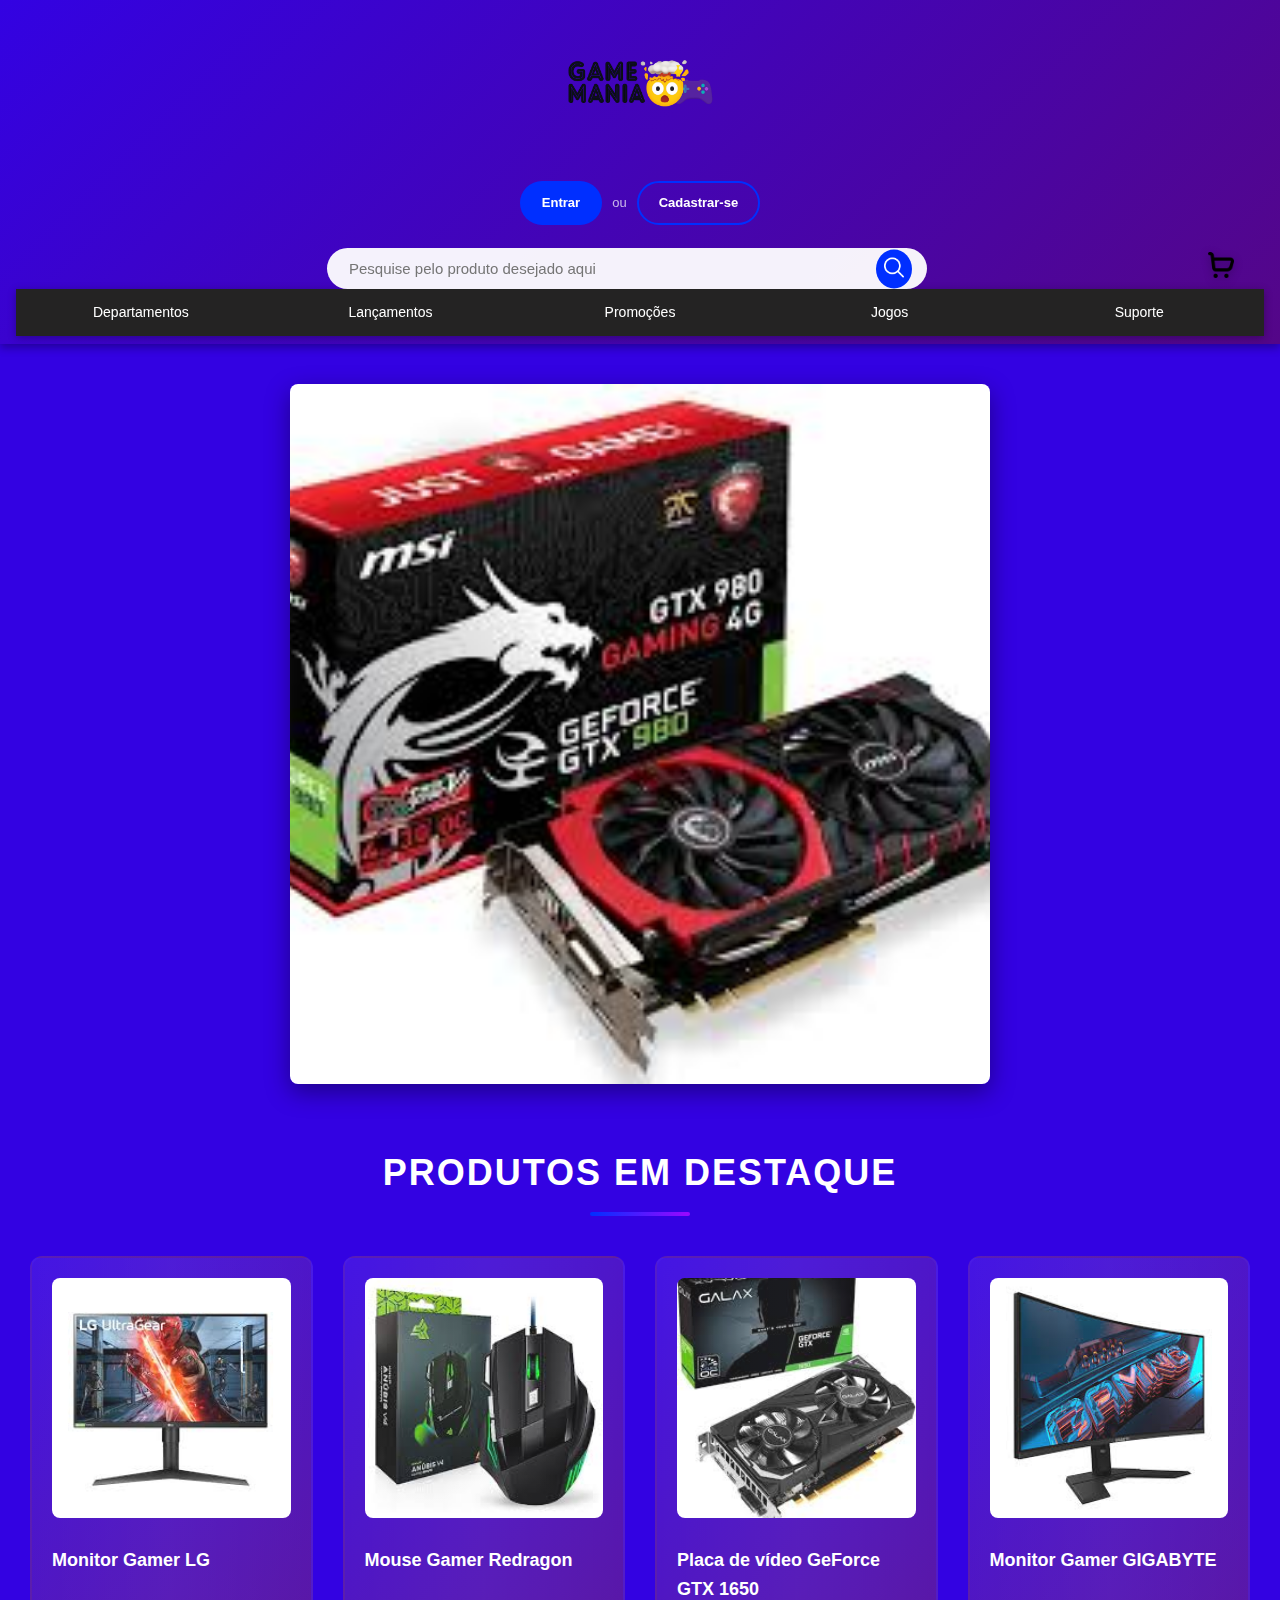
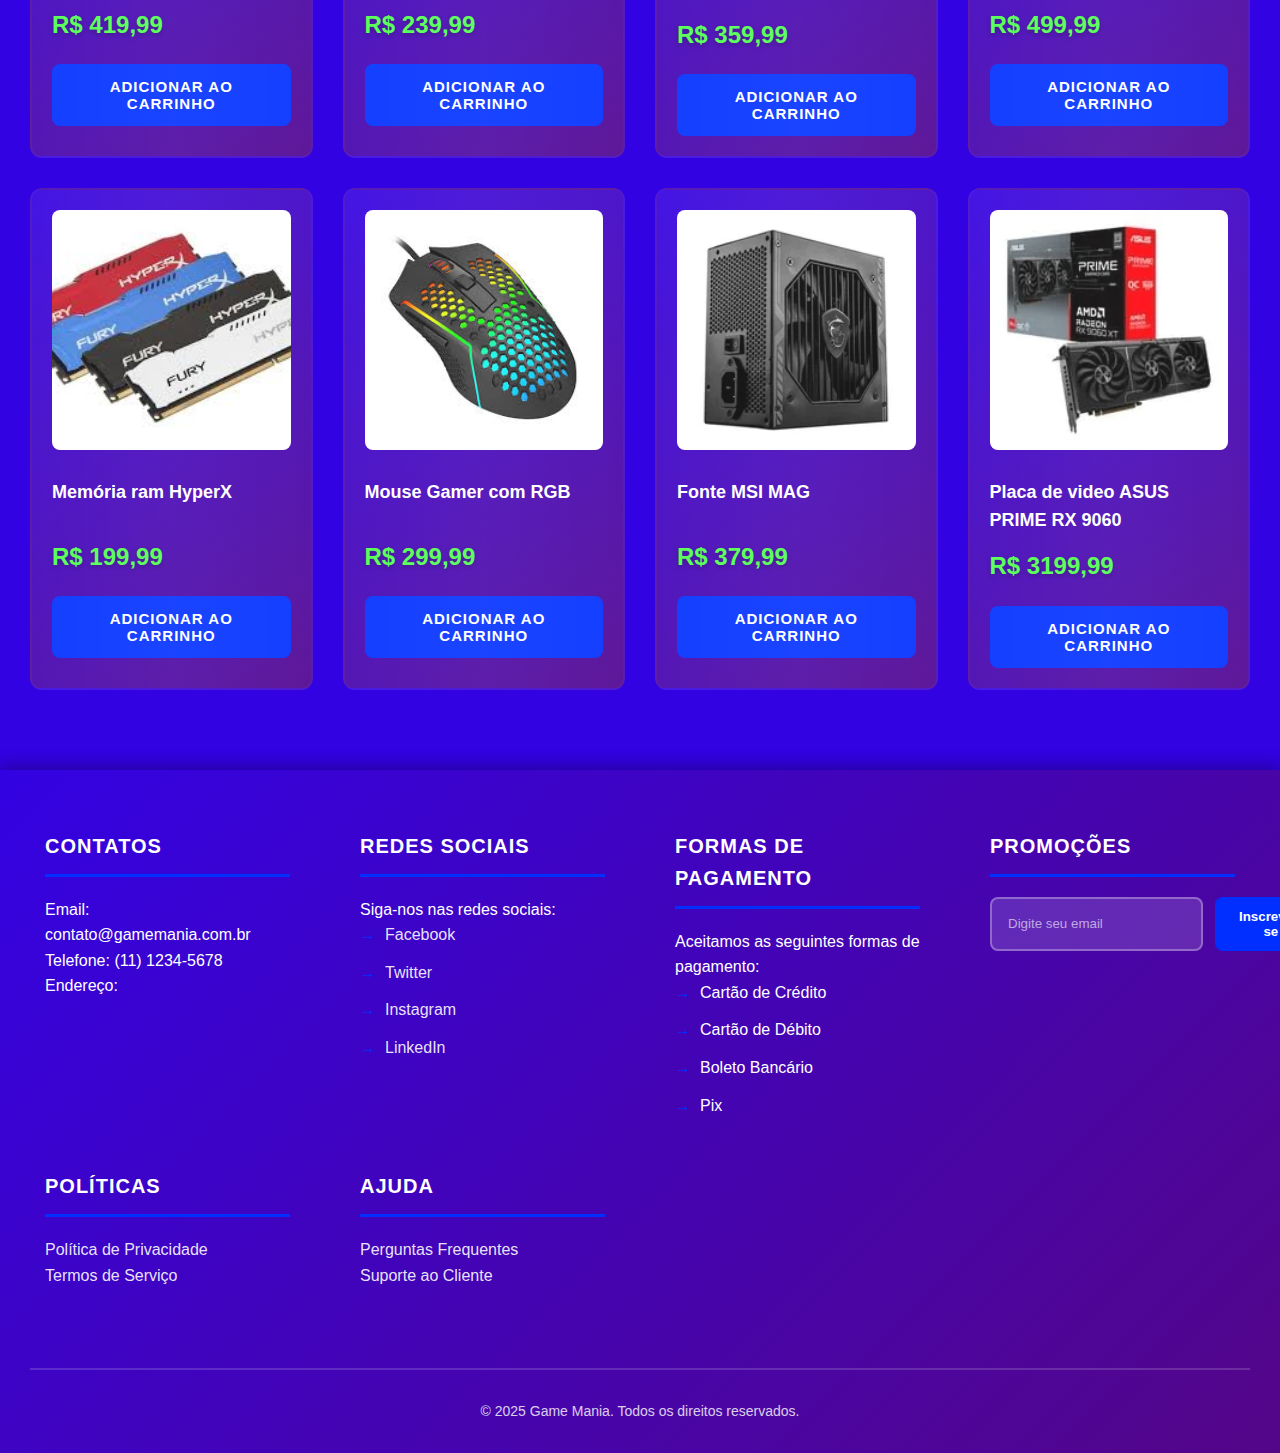
<file: index.html>
<!DOCTYPE html>
<html lang="pt-br">
<head>
    <meta charset="UTF-8">
    <meta name="viewport" content="width=device-width, initial-scale=1.0">
    <title>Game Mania</title>
    <link rel="stylesheet" href="assets/css/style.css">
    <link rel="manifest" href="manifest.json">
    <meta name="theme-color" content="#3302e2">
</head>
    <body>
        <header class="site-header">
  <nav class="top-header">
    <div class="logo-center">
      <a href="index.html">
        <img src="assets/imagens/logo.png" alt="Logotipo do e-commerce Game Mania" class= "logo">
      </a>
      <div class="auth-links"> <a href="login.html" class="auth-button">Entrar</a>
        <span class="auth-separator">ou</span>
        <a href="cadastro.html" class="auth-button register">Cadastrar-se</a>
      </div>
    </div>

    <div class="header-bottom">
        <div class="user-actions">
        
        <div class="user-text">
        </div>
      </div>
      <form action="#" class="search-bar">
        <input type="text" placeholder="Pesquise pelo produto desejado aqui" class="search-input">
        <button type="submit" class="search-button">
          <img src="assets/imagens/pesquisar.png" class="search-image" alt="Lupa">
        </button>
      </form>

      

      <div class="icons-container">
        <a href="carrinho.html">
        <figure><img src="assets/imagens/carrinho.png" alt="Carrinho"></figure>
        </a>
      </div>
    </div>
  </nav>

  <nav class="menu-bar">
    <ul>
      <li><a href="#" class="nav-link">Departamentos</a></li>
      <li><a href="#" class="nav-link">Lançamentos</a></li>
      <li><a href="#" class="nav-link">Promoções</a></li>
      <li><a href="#" class="nav-link">Jogos</a></li>
      <li><a href="#" class="nav-link">Suporte</a></li>
    </ul>
  </nav>
</header>
        <main class="main-content">
            <section class="banner">
                <figure>
                    <img src="assets/imagens/imagem1.png" alt="">
                    <img src="assets/imagens/imagem2.png" alt="">
                    <img src="assets/imagens/imagem3.png" alt="">
                    <img src="assets/imagens/imagem4.png" alt="">
                </figure>
                     </section>
            <section class="produtos">
                <h2>Produtos em Destaque</h2>
                <nav class="product-list">
                
                    <article class="product-item" data-id="monitor-lg">
                        <img src="assets/imagens/imagem5.png" alt="Imagem do Produto 1" class="product-image">
                        <h3 class="product-title" itemprop="name">Monitor Gamer LG</h3>
                        <p class="product-price" itemprop="price">R$ 419,99</p>
                        <button class="add-to-cart" data-product="monitor-lg" data-price="419.99">Adicionar ao Carrinho</button>
                    </article>
                     <article class="product-item" data-id="mouse-redragon">
                        <img src="assets/imagens/imagem6.png" alt="Imagem do Produto 2" class="product-image">
                        <h3 class="product-title" itemprop="name">Mouse Gamer Redragon </h3>
                        <p class="product-price" itemprop="price">R$ 239,99</p>
                        <button class="add-to-cart" data-product="mouse-redragon" data-price="239.99">Adicionar ao Carrinho</button>
                    </article>
                    <article class="product-item" data-id="placa-GeForce">
                        <img src="assets/imagens/imagem7.png" alt="Imagem do Produto 3" class="product-image">
                        <h3 class="product-title" itemprop="name">Placa de vídeo GeForce GTX 1650</h3>
                        <p class="product-price" itemprop="price">R$ 359,99</p>
                     <button class="add-to-cart" data-product="placa-GeForce" data-price="359.99">Adicionar ao Carrinho</button>
                    </article>
                    <article class="product-item" data-id="monitor-gigabyte">
                        <img src="assets/imagens/imagem8.png" alt="Imagem do Produto 4" class="product-image">
                        <h3 class="product-title" itemprop="name">Monitor Gamer GIGABYTE</h3>
                        <p class="product-price" itemprop="price">R$ 499,99</p>                        <button class="add-to-cart" data-product="monitor-gigabyte" data-price="499.99">Adicionar ao Carrinho</button>
                    </article>
                    <article class="product-item" data-id="memoria-hyperx">
                        <img src="assets/imagens/produto1.png" alt="Imagem do Produto 5" class="product-image">
                        <h3 class="product-title" itemprop="name"> Memória ram HyperX </h3>
                        <p class="product-price" itemprop="price">R$ 199,99</p>
                        <button class="add-to-cart" data-product="memoria-hyperx" data-price="199.99">Adicionar ao Carrinho</button>
                    </article>
                    <article class="product-item" data-id="mouse-rgb">
                        <img src="assets/imagens/produto2.png" alt="Imagem do Produto 6" class="product-image">
                        <h3 class="product-title" itemprop="name">Mouse Gamer com RGB</h3>
                        <p class="product-price" itemprop="price">R$ 299,99</p>
                        <button class="add-to-cart" data-product="mouse-rgb" data-price="299.99">Adicionar ao Carrinho</button>
                    </article>
                    <article class="product-item" data-id="fonte-msi">
                        <img src="assets/imagens/produto3.png" alt="Imagem do Produto 7" class="product-image">
                        <h3 class="product-title" itermprop="name">Fonte MSI MAG </h3>
                        <p class="product-price" itemprop="price">R$ 379,99</p>
                        <button class="add-to-cart" data-product="fonte-msi" data-price="379.99">Adicionar ao Carrinho</button>
                    </article>
                    <article class="product-item" data-id="placa-asus">
                        <img src="assets/imagens/produto4.png" alt="Imagem do Produto 8" class="product-image">
                        <h3 class="product-title" itemprop="name">Placa de video ASUS PRIME RX 9060 </h3>
                        <p class="product-price" itemprop="price">R$ 3199,99</p>
                        <button class="add-to-cart" data-product="placa-asus" data-price="3199.99">Adicionar ao Carrinho</button>
                    </article>
                 </nav>
                </section>
           
        </main>
        <footer class="site-footer">
            <nav class="footer-content">
                <section class="footer-section">
                    <h2>Contatos</h2>
                    <p>Email: contato@gamemania.com.br</p>
                    <p>Telefone: (11) 1234-5678</p>
                    <p>Endereço: </p>
                </section>
                <section class="footer-section">
                    <h2>Redes Sociais</h2>
                    <p>Siga-nos nas redes sociais:</p>
                    <ul class="social-media-links">
                        <li><a href="#">Facebook</a></li>
                        <li><a href="#">Twitter</a></li>
                        <li><a href="#">Instagram</a></li>
                        <li><a href="#">LinkedIn</a></li>
                    </ul>
                </section>
                <section class="footer-section">
                    <h2>Formas de Pagamento</h2>
                    <p>Aceitamos as seguintes formas de pagamento:</p>
                    <ul class="payment-methods">
                        <li>Cartão de Crédito</li>
                        <li>Cartão de Débito</li>
                        <li>Boleto Bancário</li>
                        <li>Pix</li>
                    </ul>
                </section>
                <section class="footer-section">
                    <h2>Promoções</h2>
                    <form action="#" class="newsletter-form">
                        <input type="email" placeholder="Digite seu email" class="newsletter-input">
                        <button type="submit" class="newsletter-button">Inscrever-se</button>
                    </form>
                </section>
                <section class="footer-section">
                    <h2>Políticas</h2>
                    <p><a href="#">Política de Privacidade</a></p>
                    <p><a href="#">Termos de Serviço</a></p>
                </section>
                <section class="footer-section">
                    <h2>Ajuda</h2>
                    <p><a href="#">Perguntas Frequentes</a></p>
                    <p><a href="#">Suporte ao Cliente</a></p>
                </section>
                <section class="copyright">
                    <p>&copy; 2025 Game Mania. Todos os direitos reservados.</p>
                </section>
            </nav>
        </footer>
       <script src="https://code.jquery.com/jquery-3.6.0.min.js"></script>
        <script src="assets/js/script.js"></script>
       
    </body>
</html>
</file>
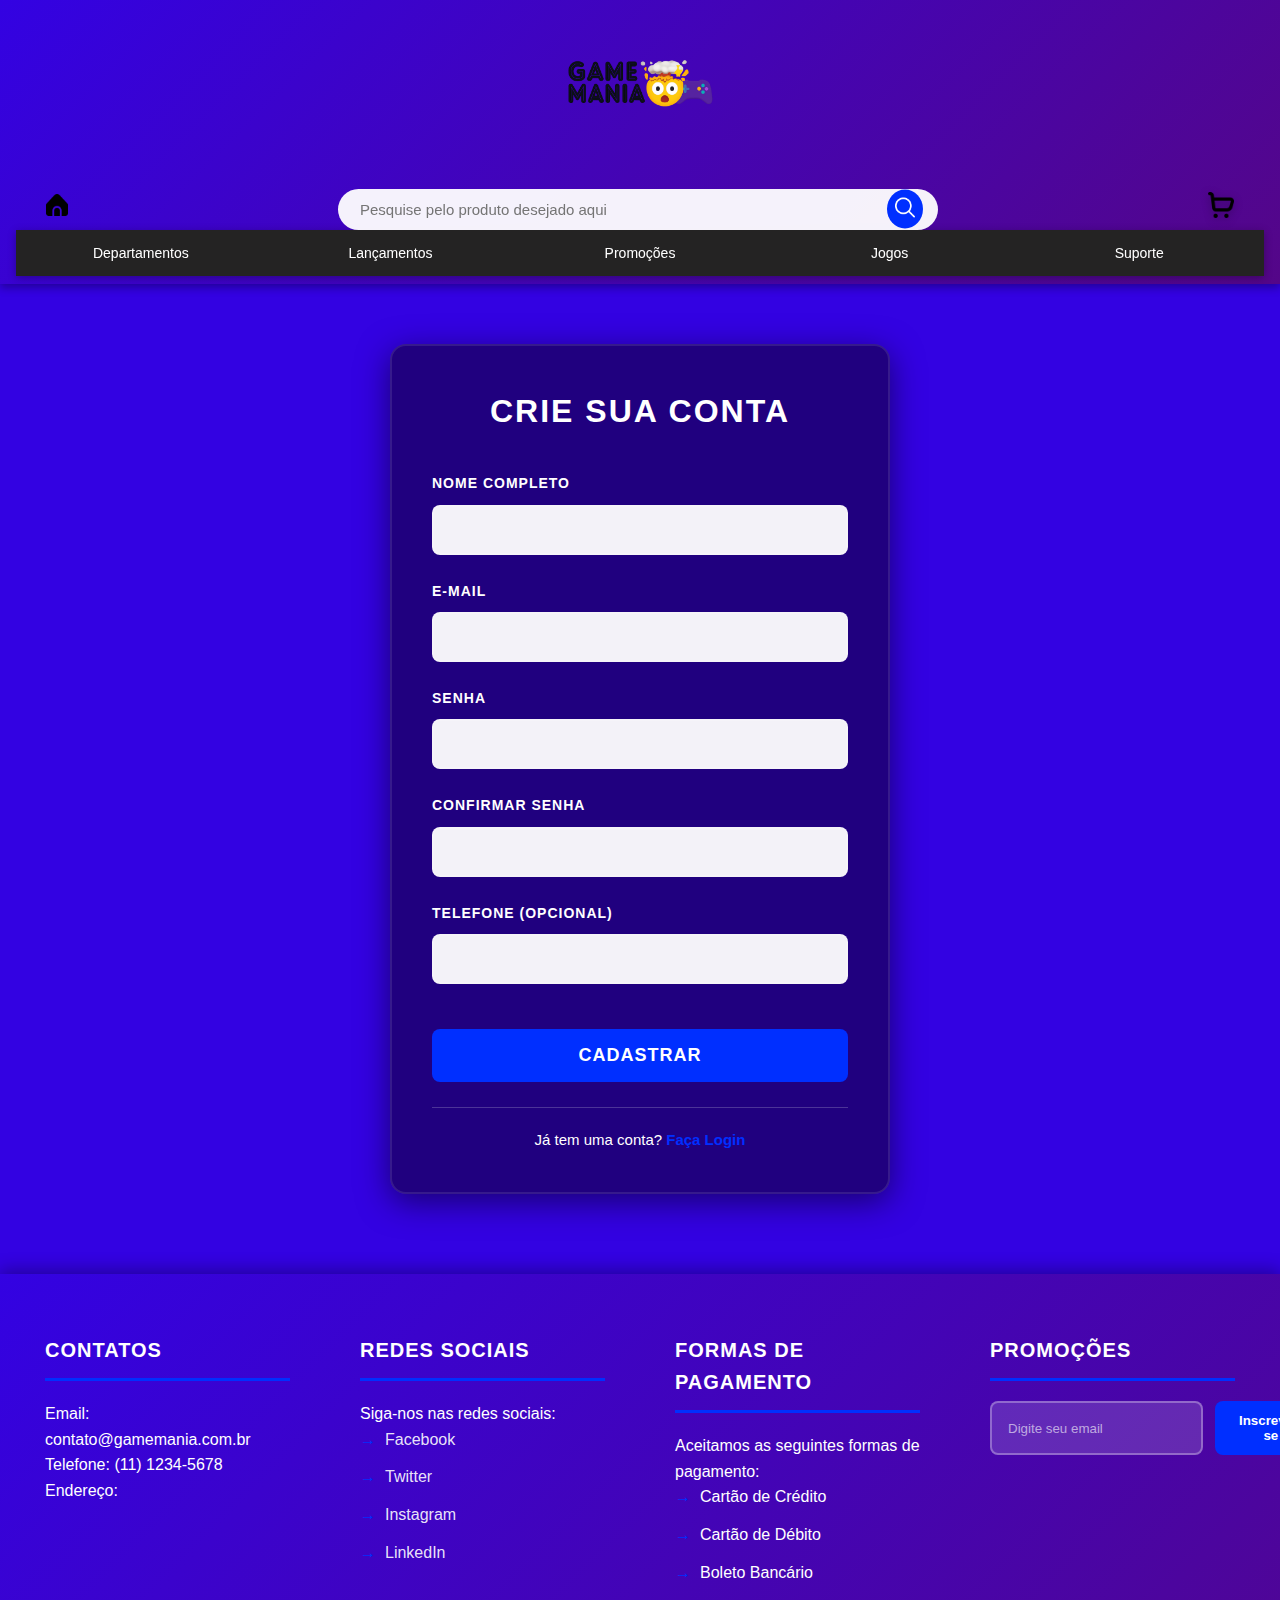
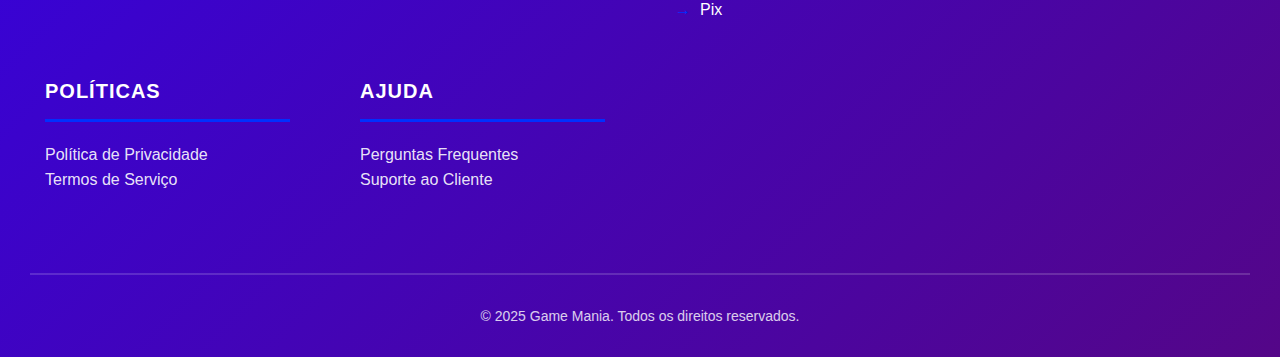
<file: cadastro.html>
<!DOCTYPE html>
<html lang="pt-br">
<head>
    <meta charset="UTF-8">
    <meta name="viewport" content="width=device-width, initial-scale=1.0">
    <title> Cadastre-se </title>
    <link rel="stylesheet" href="assets/css/style.css">
</head>
<body>
        <header class="site-header">
  <nav class="top-header">
    <div class="logo-center">
      <a href="index.html">
        <img src="assets/imagens/logo.png" alt="Logotipo do e-commerce Game Mania" class= "logo">
      </a>
    </div>

    <div class="header-bottom">
        <div class="user-actions">
        <figure><img src="assets/imagens/casa.png" alt="Ícone de login"></figure>
        <div class="user-text">
        </div>
      </div>
      <form action="#" class="search-bar">
        <input type="text" placeholder="Pesquise pelo produto desejado aqui" class="search-input">
        <button type="submit" class="search-button">
          <img src="assets/imagens/pesquisar.png" class="search-image" alt="Lupa">
        </button>
      </form>
      <div class="icons-container">
        <figure><img src="assets/imagens/carrinho.png" alt="Carrinho"></figure>
      </div>
    </div>
  </nav>
  <nav class="menu-bar">
    <ul>
      <li><a href="#" class="nav-link">Departamentos</a></li>
      <li><a href="#" class="nav-link">Lançamentos</a></li>
      <li><a href="#" class="nav-link">Promoções</a></li>
      <li><a href="#" class="nav-link">Jogos</a></li>
      <li><a href="#" class="nav-link">Suporte</a></li>
    </ul>
  </nav>
    </header>
        <main>
        <div class="register-container">
            <h2>Crie sua Conta</h2>
            <form action="#" method="POST">
                <div class="form-group">
                    <label for="name">Nome Completo</label>
                    <input type="text" id="name" name="name" class="form-input" required>
                </div>

                <div class="form-group">
                    <label for="email">E-mail</label>
                    <input type="email" id="email" name="email" class="form-input" required>
                </div>

                <div class="form-group">
                    <label for="password">Senha</label>
                    <input type="password" id="password" name="password" class="form-input" required>
                </div>
                
                <div class="form-group">
                    <label for="confirm-password">Confirmar Senha</label>
                    <input type="password" id="confirm-password" name="confirm-password" class="form-input" required>
                </div>
                
                <div class="form-group">
                    <label for="phone">Telefone (Opcional)</label>
                    <input type="tel" id="phone" name="phone" class="form-input">
                </div>

                <button type="submit" class="register-button">Cadastrar</button>
            </form>
            <p class="login-link">
                Já tem uma conta? <a href="login.html">Faça Login</a>
            </p>
        </div>
    </main>




    <footer class="site-footer">
            <nav class="footer-content">
                <section class="footer-section">
                    <h2>Contatos</h2>
                    <p>Email: contato@gamemania.com.br</p>
                    <p>Telefone: (11) 1234-5678</p>
                    <p>Endereço: </p>
                </section>
                <section class="footer-section">
                    <h2>Redes Sociais</h2>
                    <p>Siga-nos nas redes sociais:</p>
                    <ul class="social-media-links">
                        <li><a href="#">Facebook</a></li>
                        <li><a href="#">Twitter</a></li>
                        <li><a href="#">Instagram</a></li>
                        <li><a href="#">LinkedIn</a></li>
                    </ul>
                </section>
                <section class="footer-section">
                    <h2>Formas de Pagamento</h2>
                    <p>Aceitamos as seguintes formas de pagamento:</p>
                    <ul class="payment-methods">
                        <li>Cartão de Crédito</li>
                        <li>Cartão de Débito</li>
                        <li>Boleto Bancário</li>
                        <li>Pix</li>
                    </ul>
                </section>
                <section class="footer-section">
                    <h2>Promoções</h2>
                    <form action="#" class="newsletter-form">
                        <input type="email" placeholder="Digite seu email" class="newsletter-input">
                        <button type="submit" class="newsletter-button">Inscrever-se</button>
                    </form>
                </section>
                <section class="footer-section">
                    <h2>Políticas</h2>
                    <p><a href="#">Política de Privacidade</a></p>
                    <p><a href="#">Termos de Serviço</a></p>
                </section>
                <section class="footer-section">
                    <h2>Ajuda</h2>
                    <p><a href="#">Perguntas Frequentes</a></p>
                    <p><a href="#">Suporte ao Cliente</a></p>
                </section>
                <section class="copyright">
                    <p>&copy; 2025 Game Mania. Todos os direitos reservados.</p>
                </section>
            </nav>
        </footer>
</body>
</html>
</file>
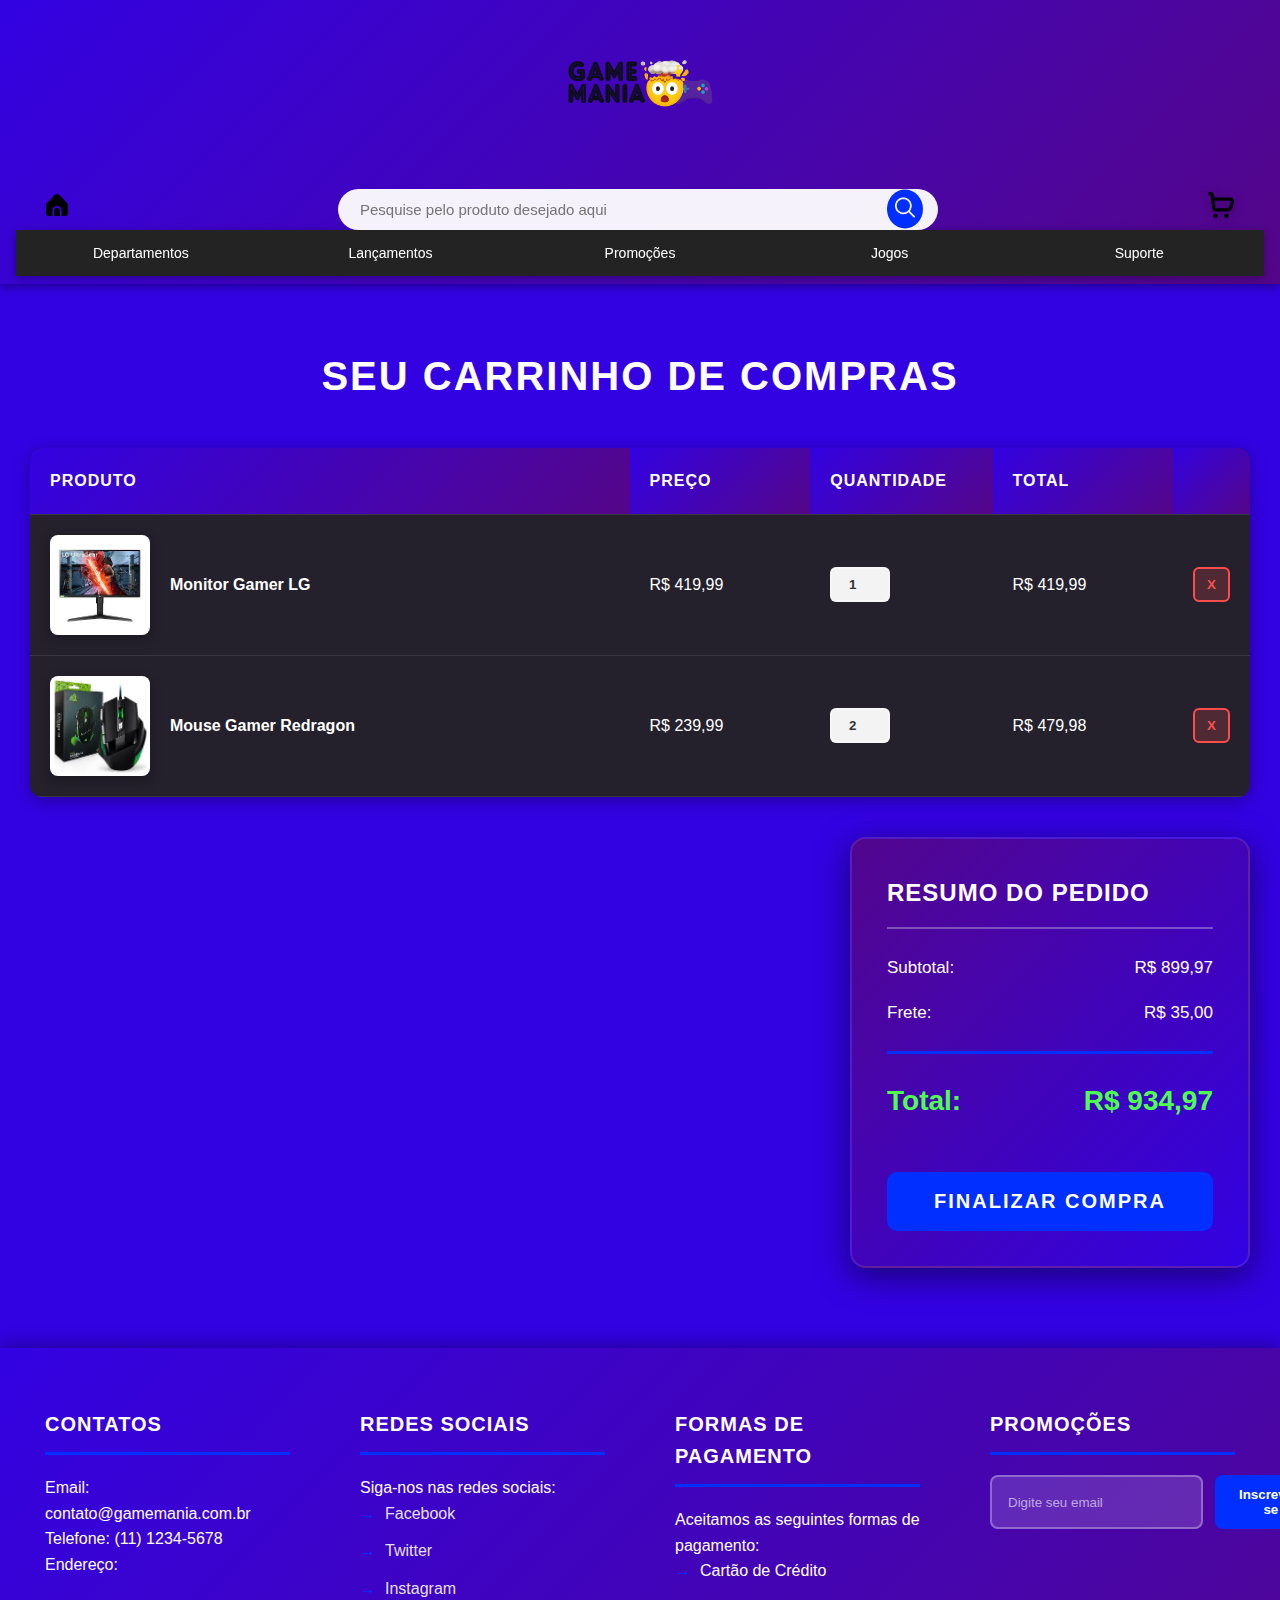
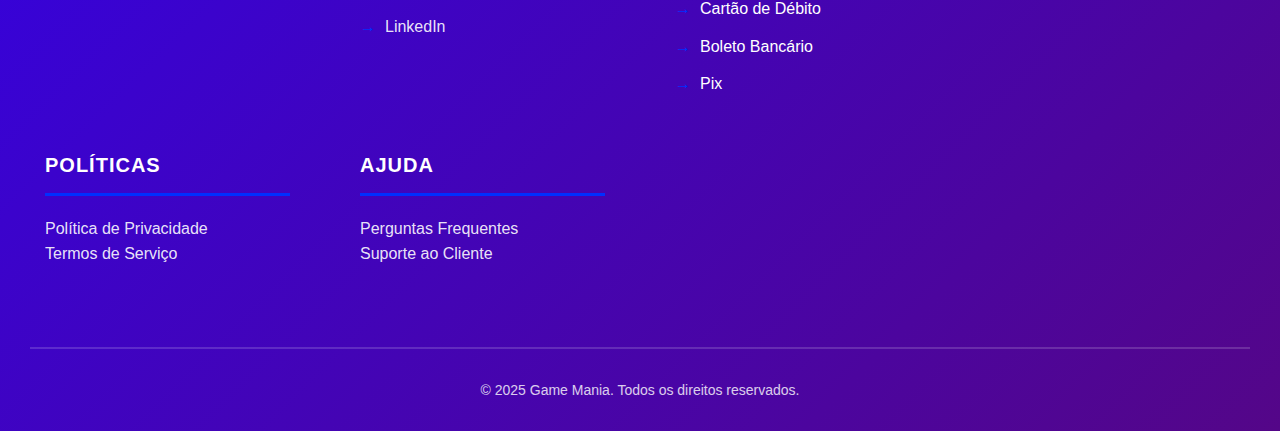
<file: carrinho.html>
<!DOCTYPE html>
<html lang="pt-br">
<head>
    <meta charset="UTF-8">
    <meta name="viewport" content="width=device-width, initial-scale=1.0">
    <title>Game Mania - Carrinho de Compras</title>
    <link rel="stylesheet" href="assets/css/style.css">
    
</head>
<body>
    <header class="site-header">
      <nav class="top-header">
        <div class="logo-center">
          <a href="index.html">
            <img src="assets/imagens/logo.png" alt="Logotipo do e-commerce Game Mania" class= "logo">
          </a>
          </div>

        <div class="header-bottom">
            <div class="user-actions">
            <figure><img src="assets/imagens/casa.png" alt="Ícone de login"></figure>
            <div class="user-text">
            </div>
          </div>
          <form action="#" class="search-bar">
            <input type="text" placeholder="Pesquise pelo produto desejado aqui" class="search-input">
            <button type="submit" class="search-button">
              <img src="assets/imagens/pesquisar.png" class="search-image" alt="Lupa">
            </button>
          </form>

          <div class="icons-container">
            <figure><img src="assets/imagens/carrinho.png" alt="Carrinho"></figure>
          </div>
        </div>
      </nav>

      <nav class="menu-bar">
        <ul>
          <li><a href="#" class="nav-link">Departamentos</a></li>
          <li><a href="#" class="nav-link">Lançamentos</a></li>
          <li><a href="#" class="nav-link">Promoções</a></li>
          <li><a href="#" class="nav-link">Jogos</a></li>
          <li><a href="#" class="nav-link">Suporte</a></li>
        </ul>
      </nav>
    </header>

    <main class="cart-page">
        <h2>Seu Carrinho de Compras</h2>

        <table class="cart-table">
            <thead>
                <tr>
                    <th style="width: 50%;">Produto</th>
                    <th style="width: 15%;">Preço</th>
                    <th style="width: 15%;">Quantidade</th>
                    <th style="width: 15%;">Total</th>
                    <th style="width: 5%;"></th>
                </tr>
            </thead>
            <tbody>
                <tr class="cart-item">
                    <td>
                        <div class="cart-item-details">
                            <img src="assets/imagens/imagem5.png" alt="Monitor Gamer" class="item-image">
                            <span class="item-title">Monitor Gamer LG</span>
                        </div>
                    </td>
                    <td class="item-price">R$ 419,99</td>
                    <td>
                        <div class="quantity-control">
                            <input type="number" value="1" min="1" max="10">
                        </div>
                    </td>
                    <td class="item-subtotal">R$ 419,99</td>
                    <td><button class="remove-button">X</button></td>
                </tr>
                
                <tr class="cart-item">
                    <td>
                        <div class="cart-item-details">
                            <img src="assets/imagens/imagem6.png" alt="Mouse Gamer" class="item-image">
                            <span class="item-title">Mouse Gamer Redragon</span>
                        </div>
                    </td>
                    <td class="item-price">R$ 239,99</td>
                    <td>
                        <div class="quantity-control">
                            <input type="number" value="2" min="1" max="10">
                        </div>
                    </td>
                    <td class="item-subtotal">R$ 479,98</td>
                    <td><button class="remove-button">X</button></td>
                </tr>
            </tbody>
        </table>

        <div class="cart-summary">
            <div class="summary-box">
                <h3>Resumo do Pedido</h3>
                
                <div class="summary-line">
                    <span>Subtotal:</span>
                    <span id="subtotal-value">R$ 899,97</span> </div>

                <div class="summary-line">
                    <span>Frete:</span>
                    <span id="shipping-value">R$ 35,00</span>
                </div>

                <div class="summary-line total-line">
                    <span>Total:</span>
                    <span id="total-value">R$ 934,97</span>
                </div>

                <button class="checkout-button">Finalizar Compra</button>
            </div>
        </div>
    </main>

    <footer class="site-footer">
        <nav class="footer-content">
            <section class="footer-section">
                <h2>Contatos</h2>
                <p>Email: contato@gamemania.com.br</p>
                <p>Telefone: (11) 1234-5678</p>
                <p>Endereço: </p>
            </section>
            <section class="footer-section">
                <h2>Redes Sociais</h2>
                <p>Siga-nos nas redes sociais:</p>
                <ul class="social-media-links">
                    <li><a href="#">Facebook</a></li>
                    <li><a href="#">Twitter</a></li>
                    <li><a href="#">Instagram</a></li>
                    <li><a href="#">LinkedIn</a></li>
                </ul>
            </section>
            <section class="footer-section">
                <h2>Formas de Pagamento</h2>
                <p>Aceitamos as seguintes formas de pagamento:</p>
                <ul class="payment-methods">
                    <li>Cartão de Crédito</li>
                    <li>Cartão de Débito</li>
                    <li>Boleto Bancário</li>
                    <li>Pix</li>
                </ul>
            </section>
            <section class="footer-section">
                <h2>Promoções</h2>
                <form action="#" class="newsletter-form">
                    <input type="email" placeholder="Digite seu email" class="newsletter-input">
                    <button type="submit" class="newsletter-button">Inscrever-se</button>
                </form>
            </section>
            <section class="footer-section">
                <h2>Políticas</h2>
                <p><a href="#">Política de Privacidade</a></p>
                <p><a href="#">Termos de Serviço</a></p>
            </section>
            <section class="footer-section">
                <h2>Ajuda</h2>
                <p><a href="#">Perguntas Frequentes</a></p>
                <p><a href="#">Suporte ao Cliente</a></p>
            </section>
            <section class="copyright">
                <p>&copy; 2025 Game Mania. Todos os direitos reservados.</p>
            </section>
        </nav>
    </footer>

    <script src="assets/js/script.js"></script>
</body>
</html>
</file>
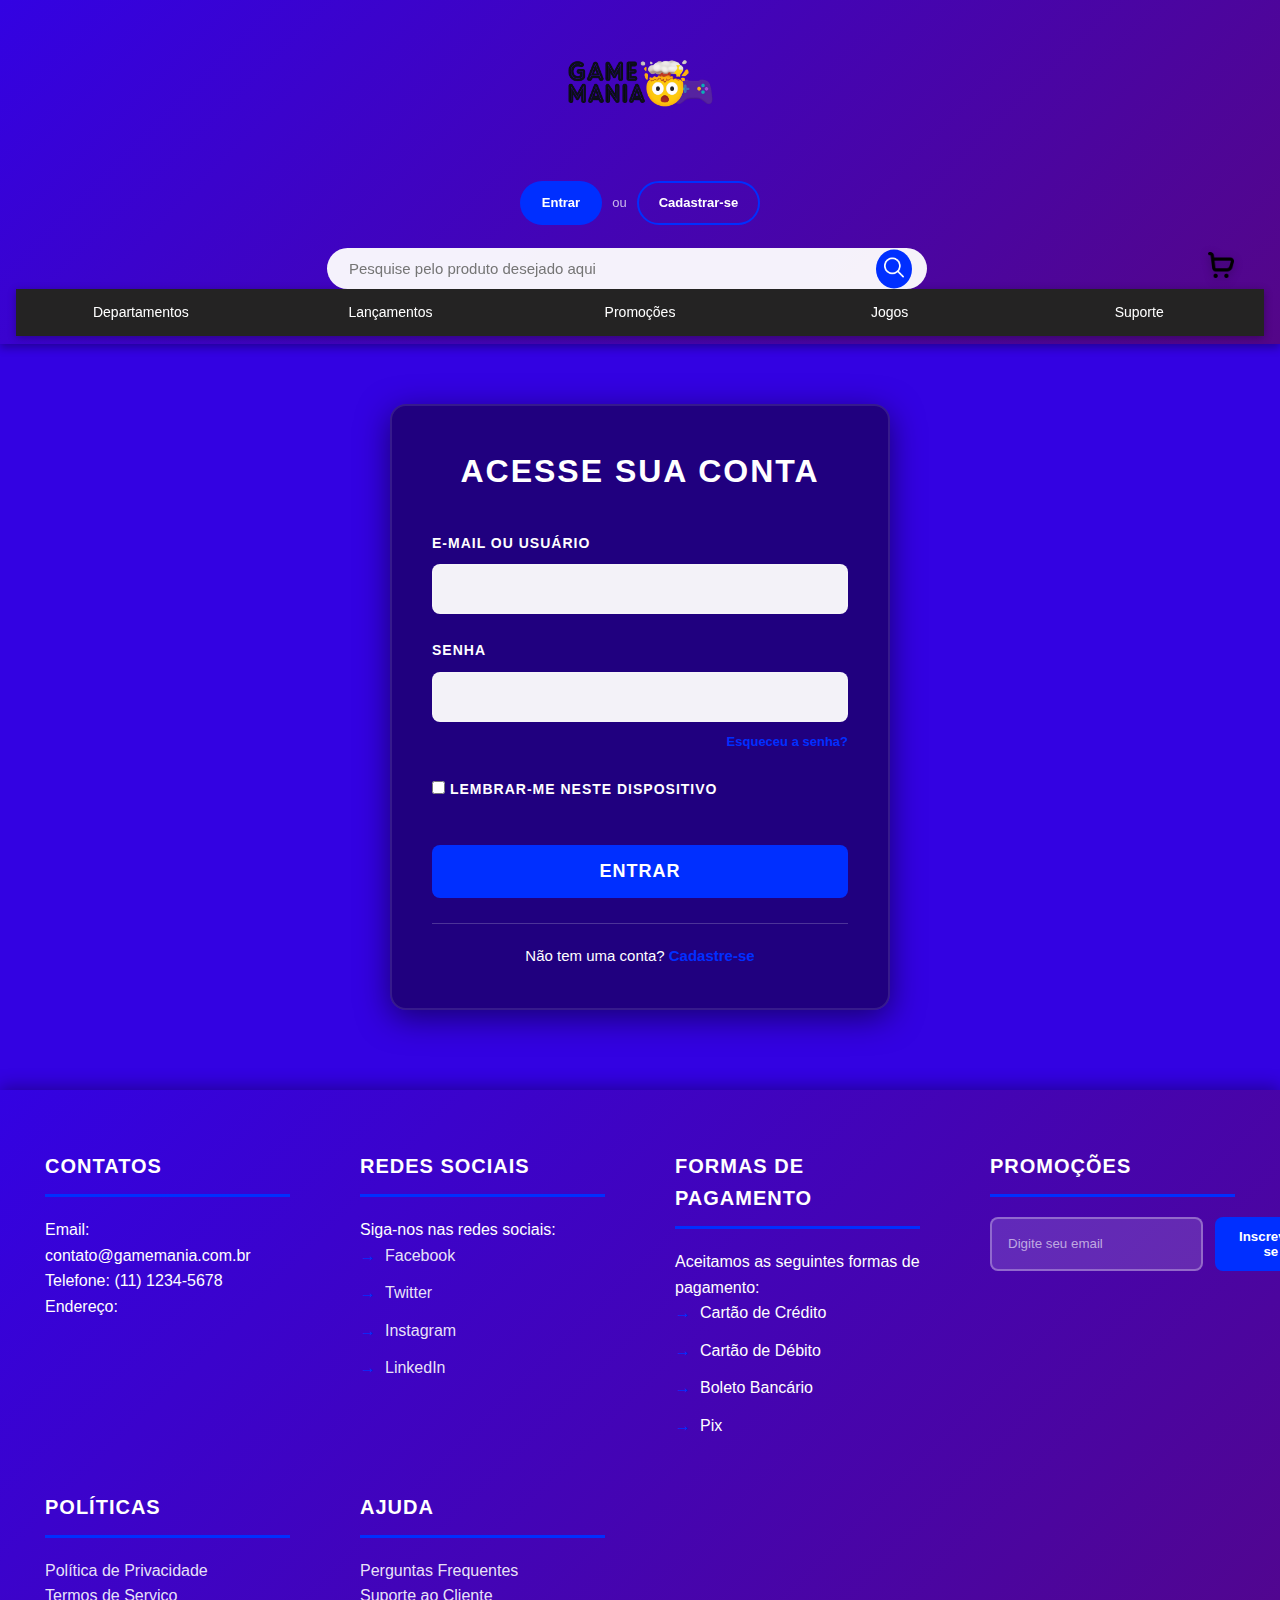
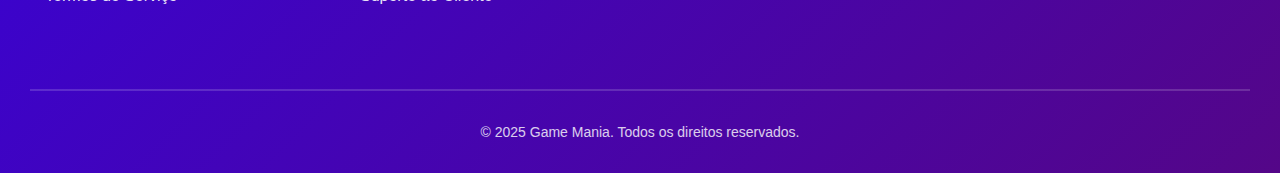
<file: login.html>
<!DOCTYPE html>
<html lang="pt-br">
<head>
    <meta charset="UTF-8">
    <meta name="viewport" content="width=device-width, initial-scale=1.0">
    <title>Game Mania - Login</title>
    <link rel="stylesheet" href="assets/css/style.css">
</head>
<body>
        <header class="site-header">
  <nav class="top-header">
    <div class="logo-center">
      <a href="index.html">
        <img src="assets/imagens/logo.png" alt="Logotipo do e-commerce Game Mania" class= "logo">
      </a>
      <div class="auth-links"> <a href="login.html" class="auth-button">Entrar</a>
        <span class="auth-separator">ou</span>
        <a href="cadastro.html" class="auth-button register">Cadastrar-se</a>
      </div>
    </div>

        <div class="header-bottom">
            <div class="user-actions">
           
            <div class="user-text">
            </div>
          </div>
          <form action="#" class="search-bar">
            <input type="text" placeholder="Pesquise pelo produto desejado aqui" class="search-input">
            <button type="submit" class="search-button">
              <img src="assets/imagens/pesquisar.png" class="search-image" alt="Lupa">
            </button>
          </form>

          <div class="icons-container">
               <a href="carrinho.html">
        <figure><img src="assets/imagens/carrinho.png" alt="Carrinho"></figure>
        </a>
          </div>
        </div>
      </nav>

      <nav class="menu-bar">
        <ul>
          <li><a href="#" class="nav-link">Departamentos</a></li>
          <li><a href="#" class="nav-link">Lançamentos</a></li>
          <li><a href="#" class="nav-link">Promoções</a></li>
          <li><a href="#" class="nav-link">Jogos</a></li>
          <li><a href="#" class="nav-link">Suporte</a></li>
        </ul>
      </nav>
    </header>

    <main>
        <div class="login-container">
            <h2>Acesse sua Conta</h2>
            <form action="#" method="POST">
                <div class="form-group">
                    <label for="email">E-mail ou Usuário</label>
                    <input type="text" id="email" name="email" class="form-input" required>
                </div>

                <div class="form-group">
                    <label for="password">Senha</label>
                    <input type="password" id="password" name="password" class="form-input" required>
                    <span class="forgot-password"><a href="#">Esqueceu a senha?</a></span>
                </div>
                <div class="form-group">
                    <label class="checkbox-label"> 
                        <input type="checkbox" name="remember" id="remember">
                        <span> Lembrar-me neste dispositivo</span>
                    </label> 
                </div>
                
                <button type="submit" class="login-button">Entrar</button>
            </form>
            <p class="register-link">
                Não tem uma conta? <a href="cadastro.html">Cadastre-se</a>
            </p>
        </div>
    </main>

    <footer class="site-footer">
        <nav class="footer-content">
            <section class="footer-section">
                <h2>Contatos</h2>
                <p>Email: contato@gamemania.com.br</p>
                <p>Telefone: (11) 1234-5678</p>
                <p>Endereço: </p>
            </section>
            <section class="footer-section">
                <h2>Redes Sociais</h2>
                <p>Siga-nos nas redes sociais:</p>
                <ul class="social-media-links">
                    <li><a href="#">Facebook</a></li>
                    <li><a href="#">Twitter</a></li>
                    <li><a href="#">Instagram</a></li>
                    <li><a href="#">LinkedIn</a></li>
                </ul>
            </section>
            <section class="footer-section">
                <h2>Formas de Pagamento</h2>
                <p>Aceitamos as seguintes formas de pagamento:</p>
                <ul class="payment-methods">
                    <li>Cartão de Crédito</li>
                    <li>Cartão de Débito</li>
                    <li>Boleto Bancário</li>
                    <li>Pix</li>
                </ul>
            </section>
            <section class="footer-section">
                <h2>Promoções</h2>
                <form action="#" class="newsletter-form">
                    <input type="email" placeholder="Digite seu email" class="newsletter-input">
                    <button type="submit" class="newsletter-button">Inscrever-se</button>
                </form>
            </section>
            <section class="footer-section">
                <h2>Políticas</h2>
                <p><a href="#">Política de Privacidade</a></p>
                <p><a href="#">Termos de Serviço</a></p>
            </section>
            <section class="footer-section">
                <h2>Ajuda</h2>
                <p><a href="#">Perguntas Frequentes</a></p>
                <p><a href="#">Suporte ao Cliente</a></p>
            </section>
            <section class="copyright">
                <p>&copy; 2025 Game Mania. Todos os direitos reservados.</p>
            </section>
        </nav>
    </footer>
       <script src="assets/js/script.js"></script>
       <script src="https://code.jquery.com/jquery-3.6.0.min.js"></script>
</body>
</html>
</file>
<file: assets/css/style.css>
/* ========================================
   RESET E CONFIGURAÇÕES BÁSICAS
   ======================================== */

/* Remove margens e paddings padrão do navegador */
* {
    margin: 0;
    padding: 0;
    box-sizing: border-box; /* Facilita cálculos de largura/altura */
}

/* Variáveis CSS - Facilita manutenção de cores */
:root {
    --cor-primaria: #3302e2;
    --cor-secundaria: #540688;
    --cor-destaque: #002fff;
    --cor-hover: #9c07ff;
    --cor-texto-claro: #ffffff;
    --cor-fundo-escuro: #242323;
    --cor-fundo-card: #200079;
    --espacamento-padrao: 20px;
    --border-radius: 8px;
    --transicao-padrao: all 0.3s ease;
}

/* Corpo da página */
body {
    font-family: 'Segoe UI', Tahoma, Geneva, Verdana, sans-serif;
    background-color: var(--cor-primaria);
    line-height: 1.6; /* Melhora legibilidade do texto */
    color: var(--cor-texto-claro);
}

/* ========================================
   HEADER - CABEÇALHO
   ======================================== */

.site-header {
    padding: 8px 16px;
    background: linear-gradient(135deg, var(--cor-primaria) 0%, var(--cor-secundaria) 100%);
    box-shadow: 0 4px 8px rgba(0, 0, 0, 0.3); /* Adiciona profundidade */
    position: sticky; /* Mantém header fixo ao rolar */
    top: 0;
    z-index: 1000;
}

.top-header {
    display: flex;
    flex-direction: column;
    align-items: center;
    gap: 8px;
    width: 100%;
    max-width: 1400px;
    margin: 0 auto;
}

/* Logo */
.logo {
    width: 150px;
    height: auto;
    transition: transform 0.3s ease;
}

.logo:hover {
    transform: scale(1.05); /* Efeito sutil ao passar mouse */
}

.logo img {
    width: 100%;
    height: auto;
    filter: drop-shadow(0 2px 4px rgba(0, 0, 0, 0.3)); /* Sombra na logo */
}

/* Links de Autenticação */
.logo-center {
    display: flex;
    flex-direction: column;
    align-items: center;
    gap: 10px;
}

.auth-links {
    display: flex;
    align-items: center;
    gap: 10px;
    margin-top: 5px;
}

.auth-button {
    text-decoration: none;
    padding: 10px 20px;
    border-radius: 25px; /* Botões arredondados modernos */
    font-size: 13px;
    font-weight: 600;
    color: var(--cor-texto-claro);
    background-color: var(--cor-destaque);
    border: 2px solid transparent;
    transition: var(--transicao-padrao);
    cursor: pointer;
}

.auth-button:hover {
    background-color: var(--cor-hover);
    transform: translateY(-2px); /* Levanta o botão */
    box-shadow: 0 4px 12px rgba(156, 7, 255, 0.4);
}

.auth-button.register {
    background: transparent;
    border: 2px solid var(--cor-destaque);
}

.auth-button.register:hover {
    background: var(--cor-destaque);
}

.auth-separator {
    color: rgba(255, 255, 255, 0.7);
    font-size: 13px;
}

/* Header Inferior */
.header-bottom {
    display: flex;
    align-items: center;
    justify-content: space-between;
    width: 100%;
    max-width: 1400px;
    margin: 15px auto 0;
    padding: 0 30px;
    gap: 26px;
}

/* Ações do Usuário */
.user-actions figure img {
    width: 22px;
    height: 22px;
    transition: var(--transicao-padrao);
    filter: brightness(1);
}

.user-actions figure img:hover {
    filter: brightness(1.3);
    transform: scale(1.1);
}

/* Barra de Pesquisa */
.search-bar {
    flex: 1;
    max-width: 600px;
    position: relative;
}

.search-input {
    width: 100%;
    padding: 10px 50px 10px 20px;
    border-radius: 30px;
    border: 2px solid transparent;
    font-size: 15px;
    background: rgba(255, 255, 255, 0.95);
    transition: var(--transicao-padrao);
}

.search-input:focus {
    outline: none;
    border-color: var(--cor-hover);
    background: white;
    box-shadow: 0 4px 12px rgba(0, 0, 0, 0.2);
}

.search-button {
    position: absolute;
    right: 15px;
    top: 50%;
    transform: translateY(-50%);
    background: var(--cor-destaque);
    border: none;
    padding: 8px;
    border-radius: 50%;
    cursor: pointer;
    transition: var(--transicao-padrao);
}

.search-button:hover {
    background: var(--cor-hover);
    transform: translateY(-50%) scale(1.1);
}

.search-image {
    width: 20px;
    height: 20px;
    filter: brightness(0) invert(1); /* Deixa ícone branco */
}

/* Ícones do Carrinho */
.icons-container {
    display: flex;
    gap: 17px;
}

.icons-container img {
    width: 26px;
    height: 26px;
    transition: var(--transicao-padrao);
    filter: drop-shadow(0 2px 4px rgba(0, 0, 0, 0.3));
}

.icons-container a:hover img {
    transform: scale(1.15);
    filter: drop-shadow(0 4px 8px rgba(255, 255, 255, 0.5));
}

/* ========================================
   MENU DE NAVEGAÇÃO
   ======================================== */

.menu-bar {
    background-color: var(--cor-fundo-escuro);
    padding: 0;
    box-shadow: 0 2px 8px rgba(0, 0, 0, 0.3);
}

.menu-bar ul {
    display: flex;
    justify-content: center;
    gap: 0;
    list-style: none;
    max-width: 1400px;
    margin: 0 auto;
}

.menu-bar li {
    flex: 1;
    text-align: center;
}

.nav-link {
    display: block;
    text-decoration: none;
    color: var(--cor-texto-claro);
    font-size: 14px;
    font-weight: 500;
    padding: 12px 25px;
    transition: var(--transicao-padrao);
    position: relative;
}

/* Efeito de linha animada */
.nav-link::after {
    content: '';
    position: absolute;
    bottom: 0;
    left: 50%;
    width: 0;
    height: 3px;
    background: var(--cor-destaque);
    transition: var(--transicao-padrao);
    transform: translateX(-50%);
}

.nav-link:hover {
    background: rgba(0, 47, 255, 0.1);
    color: var(--cor-destaque);
}

.nav-link:hover::after {
    width: 80%;
}

/* ========================================
   BANNER SLIDER
   ======================================== */

.banner {
    position: relative;
    width: 100%;
    max-width: 700px;
    margin: 40px auto;
    overflow: hidden;
    border-radius: var(--border-radius);
    box-shadow: 0 8px 24px rgba(0, 0, 0, 0.4);
}

.banner figure {
    display: flex;
    width: 400%;
    animation: slide-blocks 16s ease-in-out infinite;
}

.banner img {
    width: 25%;
    height: auto;
    object-fit: cover;
}

/* Pontos de Navegação */
.navigation-dots {
    position: absolute;
    bottom: 20px;
    left: 50%;
    transform: translateX(-50%);
    display: flex;
    gap: 10px;
    z-index: 10;
}

.dot {
    width: 12px;
    height: 12px;
    border-radius: 50%;
    background: rgba(255, 255, 255, 0.4);
    border: 2px solid rgba(255, 255, 255, 0.6);
    cursor: pointer;
    transition: var(--transicao-padrao);
}

.dot.active {
    background: var(--cor-destaque);
    width: 32px;
    border-radius: 6px;
    border-color: var(--cor-destaque);
}

.dot:hover {
    background: rgba(255, 255, 255, 0.8);
    transform: scale(1.2);
}

@keyframes slide-blocks {
    0%, 20% { transform: translateX(0); }
    25%, 45% { transform: translateX(-25%); }
    50%, 70% { transform: translateX(-50%); }
    75%, 95% { transform: translateX(-75%); }
    100% { transform: translateX(0); }
}

.banner:hover figure {
    animation-play-state: paused;
}

/* ========================================
   SEÇÃO DE PRODUTOS
   ======================================== */

.produtos {
    max-width: 1400px;
    margin: 60px auto;
    padding: 0 30px;
}

.produtos h2 {
    font-size: 36px;
    color: var(--cor-texto-claro);
    margin-bottom: 40px;
    text-align: center;
    text-transform: uppercase;
    letter-spacing: 2px;
    position: relative;
    padding-bottom: 15px;
}

/* Linha decorativa no título */
.produtos h2::after {
    content: '';
    position: absolute;
    bottom: 0;
    left: 50%;
    transform: translateX(-50%);
    width: 100px;
    height: 4px;
    background: linear-gradient(90deg, var(--cor-destaque), var(--cor-hover));
    border-radius: 2px;
}

.product-list {
    display: grid;
    grid-template-columns: repeat(auto-fit, minmax(280px, 1fr));
    gap: 30px;
}

/* Card de Produto */
.product-item {
    background: linear-gradient(135deg, rgba(53, 2, 226, 0.9), rgba(84, 6, 136, 0.9));
    border: 2px solid rgba(255, 255, 255, 0.1);
    border-radius: 12px;
    padding: 20px;
    transition: var(--transicao-padrao);
    position: relative;
    overflow: hidden;
    user-select: none;
}

/* Efeito de brilho ao passar mouse */
.product-item::before {
    content: '';
    position: absolute;
    top: -50%;
    left: -50%;
    width: 200%;
    height: 200%;
    background: linear-gradient(45deg, transparent, rgba(255, 255, 255, 0.1), transparent);
    transform: rotate(45deg);
    transition: var(--transicao-padrao);
   
}

.product-item:hover::before {
    left: 100%;
}

.product-item:hover {
    transform: translateY(-10px);
    box-shadow: 0 12px 32px rgba(0, 0, 0, 0.5);
    border-color: var(--cor-destaque);
}

.product-image {
    width: 100%;
    height: 240px;
    object-fit: cover;
    border-radius: 8px;
    margin-bottom: 20px;
    transition: var(--transicao-padrao);
}

.product-item:hover .product-image {
    transform: scale(1.05);
}

.product-title {
    font-size: 18px;
    font-weight: 600;
    color: var(--cor-texto-claro);
    margin-bottom: 12px;
    min-height: 48px;
}

.product-price {
    font-size: 24px;
    font-weight: 700;
    color: #4eff4e;
    margin-bottom: 20px;
    text-shadow: 0 2px 4px rgba(0, 0, 0, 0.3);
}

.add-to-cart {
    width: 100%;
    padding: 14px;
    background: var(--cor-destaque);
    color: white;
    border: none;
    border-radius: 8px;
    font-size: 15px;
    font-weight: 700;
    cursor: pointer;
    transition: var(--transicao-padrao);
    text-transform: uppercase;
    letter-spacing: 1px;
}

.add-to-cart:hover {
    background: var(--cor-hover);
    transform: translateY(-3px);
    box-shadow: 0 6px 16px rgba(156, 7, 255, 0.5);
}

/* ========================================
   FORMULÁRIOS (LOGIN E CADASTRO)
   ======================================== */

.register-container,
.login-container {
    max-width: 500px;
    margin: 60px auto;
    padding: 40px;
    background: rgba(32, 0, 121, 0.95);
    border-radius: 16px;
    box-shadow: 0 8px 32px rgba(0, 0, 0, 0.5);
    border: 2px solid rgba(255, 255, 255, 0.1);
}

.register-container h2,
.login-container h2 {
    text-align: center;
    margin-bottom: 35px;
    font-size: 32px;
    color: var(--cor-texto-claro);
    text-transform: uppercase;
    letter-spacing: 2px;
}

.form-group {
    margin-bottom: 25px;
}

.form-group label {
    display: block;
    margin-bottom: 10px;
    font-weight: 600;
    font-size: 14px;
    text-transform: uppercase;
    letter-spacing: 1px;
}

.form-input {
    width: 100%;
    padding: 14px 18px;
    border-radius: 8px;
    border: 2px solid rgba(255, 255, 255, 0.2);
    background: rgba(255, 255, 255, 0.95);
    font-size: 16px;
    transition: var(--transicao-padrao);
}

.form-input:focus {
    outline: none;
    border-color: var(--cor-destaque);
    background: white;
    box-shadow: 0 0 12px rgba(0, 47, 255, 0.3);
}

.register-button,
.login-button {
    width: 100%;
    padding: 16px;
    background: var(--cor-destaque);
    color: white;
    border: none;
    border-radius: 8px;
    font-size: 18px;
    font-weight: 700;
    cursor: pointer;
    transition: var(--transicao-padrao);
    text-transform: uppercase;
    letter-spacing: 1px;
    margin-top: 20px;
}

.register-button:hover,
.login-button:hover {
    background: var(--cor-hover);
    transform: translateY(-3px);
    box-shadow: 0 6px 20px rgba(156, 7, 255, 0.5);
}

.login-link,
.register-link {
    text-align: center;
    margin-top: 25px;
    font-size: 15px;
    padding-top: 20px;
    border-top: 1px solid rgba(255, 255, 255, 0.2);
}

.login-link a,
.register-link a,
.forgot-password a {
    color: var(--cor-destaque);
    text-decoration: none;
    font-weight: 600;
    transition: var(--transicao-padrao);
}

.login-link a:hover,
.register-link a:hover,
.forgot-password a:hover {
    color: var(--cor-hover);
    text-decoration: underline;
}

.forgot-password {
    display: block;
    text-align: right;
    margin-top: 10px;
    font-size: 13px;
}

/* ========================================
   PÁGINA DO CARRINHO
   ======================================== */

.cart-page {
    max-width: 1400px;
    margin: 60px auto;
    padding: 0 30px;
    user-select: none;
}

.cart-page h2 {
    font-size: 40px;
    margin-bottom: 40px;
    text-align: center;
    text-transform: uppercase;
    letter-spacing: 2px;
   
}

.cart-table {
    width: 100%;
    border-collapse: collapse;
    margin-bottom: 40px;
    background: rgba(36, 35, 35, 0.95);
    border-radius: 12px;
    overflow: hidden;
    box-shadow: 0 4px 16px rgba(0, 0, 0, 0.3);
    
}

.cart-table th,
.cart-table td {
    padding: 20px;
    text-align: left;
    border-bottom: 1px solid rgba(255, 255, 255, 0.1);
}

.cart-table th {
    background: linear-gradient(135deg, var(--cor-primaria), var(--cor-secundaria));
    font-weight: 700;
    text-transform: uppercase;
    letter-spacing: 1px;
}

.cart-item-details {
    display: flex;
    align-items: center;
    gap: 20px;
}

.item-image {
    width: 100px;
    height: 100px;
    object-fit: cover;
    border-radius: 8px;
    box-shadow: 0 4px 12px rgba(0, 0, 0, 0.3);
}

.item-title {
    font-weight: 600;
    font-size: 16px;
}

.quantity-control input {
    width: 60px;
    text-align: center;
    padding: 8px;
    border: 2px solid rgba(255, 255, 255, 0.3);
    border-radius: 6px;
    background: rgba(255, 255, 255, 0.95);
    color: #333;
    font-weight: 600;
    transition: var(--transicao-padrao);
}

.quantity-control input:focus {
    outline: none;
    border-color: var(--cor-destaque);
}

.remove-button {
    background: rgba(255, 77, 77, 0.2);
    border: 2px solid #ff4d4d;
    color: #ff4d4d;
    padding: 8px 12px;
    border-radius: 6px;
    cursor: pointer;
    font-weight: 700;
    transition: var(--transicao-padrao);
}

.remove-button:hover {
    background: #ff4d4d;
    color: white;
    transform: scale(1.1);
}

/* Resumo do Carrinho */
.cart-summary {
    display: flex;
    justify-content: flex-end;
    user-select: none;
}

.summary-box {
    width: 100%;
    max-width: 400px;
    padding: 35px;
    background: linear-gradient(135deg, rgba(84, 6, 136, 0.95), rgba(51, 2, 226, 0.95));
    border-radius: 16px;
    box-shadow: 0 8px 32px rgba(0, 0, 0, 0.5);
    border: 2px solid rgba(255, 255, 255, 0.1);
}

.summary-box h3 {
    font-size: 24px;
    margin-bottom: 25px;
    padding-bottom: 15px;
    border-bottom: 2px solid rgba(255, 255, 255, 0.3);
    text-transform: uppercase;
    letter-spacing: 1px;
}

.summary-line {
    display: flex;
    justify-content: space-between;
    margin-bottom: 18px;
    font-size: 17px;
}

.total-line {
    margin-top: 25px;
    padding-top: 25px;
    border-top: 3px solid var(--cor-destaque);
    font-size: 28px;
    font-weight: 700;
    color: #4eff4e;
}

.checkout-button {
    width: 100%;
    padding: 18px;
    margin-top: 30px;
    background: var(--cor-destaque);
    color: white;
    border: none;
    border-radius: 10px;
    font-size: 20px;
    font-weight: 700;
    cursor: pointer;
    transition: var(--transicao-padrao);
    text-transform: uppercase;
    letter-spacing: 2px;
}

.checkout-button:hover {
    background: var(--cor-hover);
    transform: translateY(-4px);
    box-shadow: 0 8px 24px rgba(156, 7, 255, 0.6);
}

/* ========================================
   FOOTER - RODAPÉ
   ======================================== */

.site-footer {
    background: linear-gradient(135deg, var(--cor-primaria) 0%, var(--cor-secundaria) 100%);
    padding: 60px 30px 30px;
    margin-top: 80px;
    box-shadow: 0 -4px 16px rgba(0, 0, 0, 0.3);
}

.footer-content {
    max-width: 1400px;
    margin: 0 auto;
    display: grid;
    grid-template-columns: repeat(auto-fit, minmax(250px, 1fr));
    gap: 40px;
}

.footer-section {
    padding: 0 15px;
}

.footer-section h2 {
    font-size: 20px;
    margin-bottom: 20px;
    padding-bottom: 12px;
    border-bottom: 3px solid var(--cor-destaque);
    text-transform: uppercase;
    letter-spacing: 1px;
}

.footer-section a {
    color: rgba(255, 255, 255, 0.9);
    text-decoration: none;
    transition: var(--transicao-padrao);
    display: inline-block;
}

.footer-section a:hover {
    color: var(--cor-destaque);
    transform: translateX(5px);
}

.social-media-links,
.payment-methods {
    list-style: none;
}

.social-media-links li,
.payment-methods li {
    margin-bottom: 12px;
    padding-left: 25px;
    position: relative;
}

/* Ícone de seta antes dos links */
.social-media-links li::before,
.payment-methods li::before {
    content: '→';
    position: absolute;
    left: 0;
    color: var(--cor-destaque);
    font-weight: 700;
}

.newsletter-form {
    display: flex;
    gap: 12px;
    margin-top: 20px;
}

.newsletter-input {
    flex: 1;
    padding: 12px 16px;
    border: 2px solid rgba(255, 255, 255, 0.3);
    border-radius: 8px;
    background: rgba(255, 255, 255, 0.15);
    color: var(--cor-texto-claro);
    transition: var(--transicao-padrao);
}

.newsletter-input::placeholder {
    color: rgba(255, 255, 255, 0.6);
}

.newsletter-input:focus {
    outline: none;
    border-color: var(--cor-destaque);
    background: rgba(255, 255, 255, 0.25);
}

.newsletter-button {
    padding: 12px 24px;
    background: var(--cor-destaque);
    border: none;
    border-radius: 8px;
    color: white;
    cursor: pointer;
    font-weight: 700;
    transition: var(--transicao-padrao);
}

.newsletter-button:hover {
    background: var(--cor-hover);
    transform: scale(1.05);
}

.copyright {
    grid-column: 1 / -1;
    text-align: center;
    margin-top: 40px;
    padding-top: 30px;
    border-top: 2px solid rgba(255, 255, 255, 0.2);
    font-size: 14px;
    opacity: 0.8;
}

/* ========================================
   RESPONSIVIDADE
   ======================================== */

@media (max-width: 1200px) {
    .product-list {
        grid-template-columns: repeat(3, 1fr);
    }
}

@media (max-width: 768px) {
    .header-bottom {
        flex-direction: column;
        gap: 15px;
    }
    
    .menu-bar ul {
        flex-direction: column;
        gap: 0;
    }
    
    .product-list {
        grid-template-columns: repeat(2, 1fr);
        gap: 20px;
    }
    
    .footer-content {
        grid-template-columns: 1fr;
    }
    
    .cart-table {
        font-size: 14px;
    }
    
    .item-image {
        width: 60px;
        height: 60px;
    }
}

@media (max-width: 480px) {
    .product-list {
        grid-template-columns: 1fr;
    }
    
    .auth-links {
        flex-direction: column;
        gap: 8px;
    }
}
</file>
